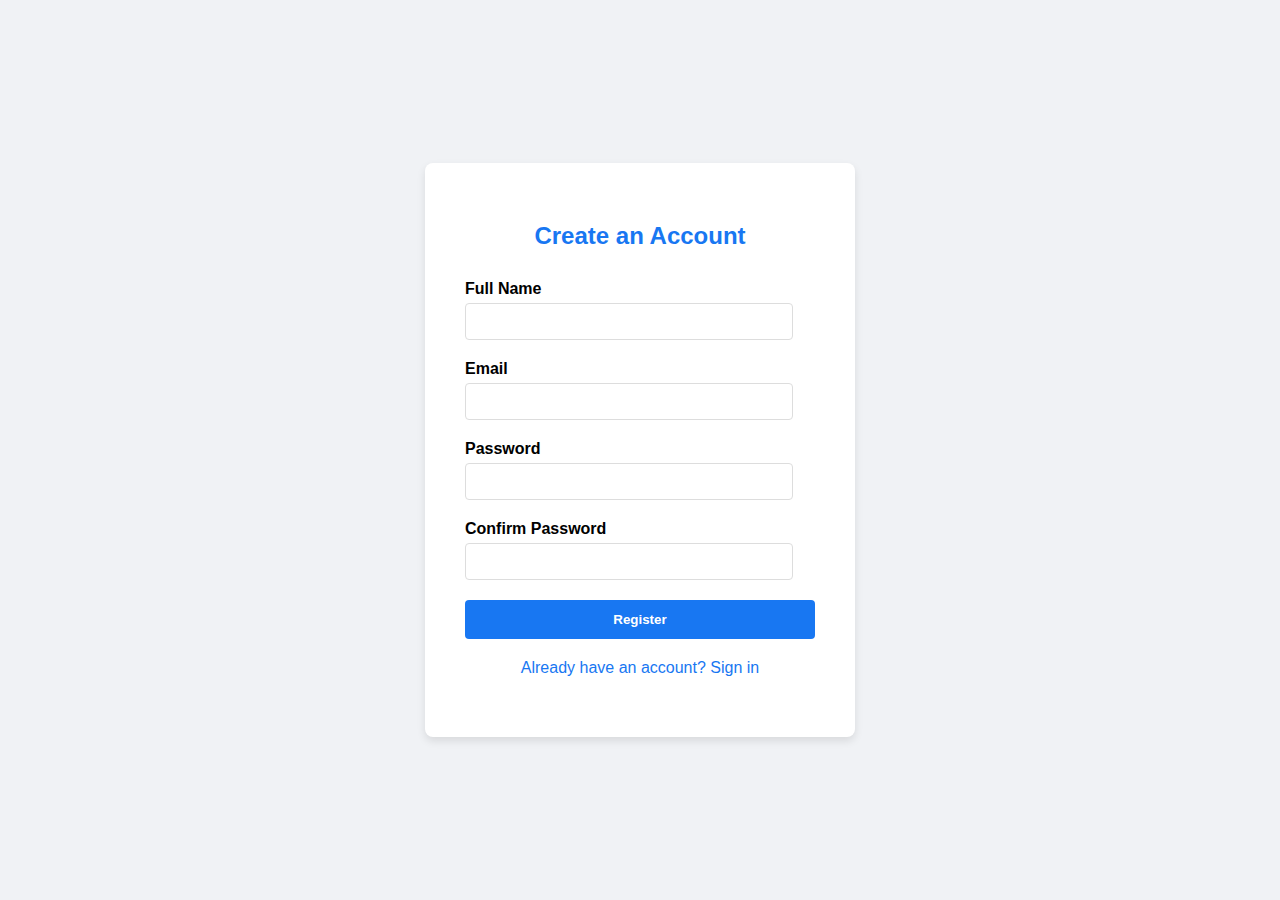
<file: assignment1/index.html>
<!DOCTYPE html>
<html lang="en">
<head>
    <meta charset="UTF-8">
    <meta name="viewport" content="width=device-width, initial-scale=1.0">
    <title>Create an Account</title>
    <link rel="stylesheet" href="style.css">
</head>
<body>

<div class="container">
    <h2>Create an Account</h2>
    <form method="post" action="process_form.php">
        <div class="form-group">
            <label for="name">Full Name</label>
            <input type="text" id="name" name="name">
        </div>
        <div class="form-group">
            <label for="email">Email</label>
            <input type="email" id="email" name="email">
        </div>
        <div class="form-group">
            <label for="password">Password</label>
            <input type="password" id="password" name="password">
        </div>
        <div class="form-group">
            <label for="confirm_password">Confirm Password</label>
            <input type="password" id="confirm_password" name="confirm_password">
        </div>
        <div class="form-group">
            <input type="submit" value="Register">
        </div>
        <div class="form-group">
            <a href="#">Already have an account? Sign in</a>
        </div>
    </form>
</div>

</body>
</html>
</file>
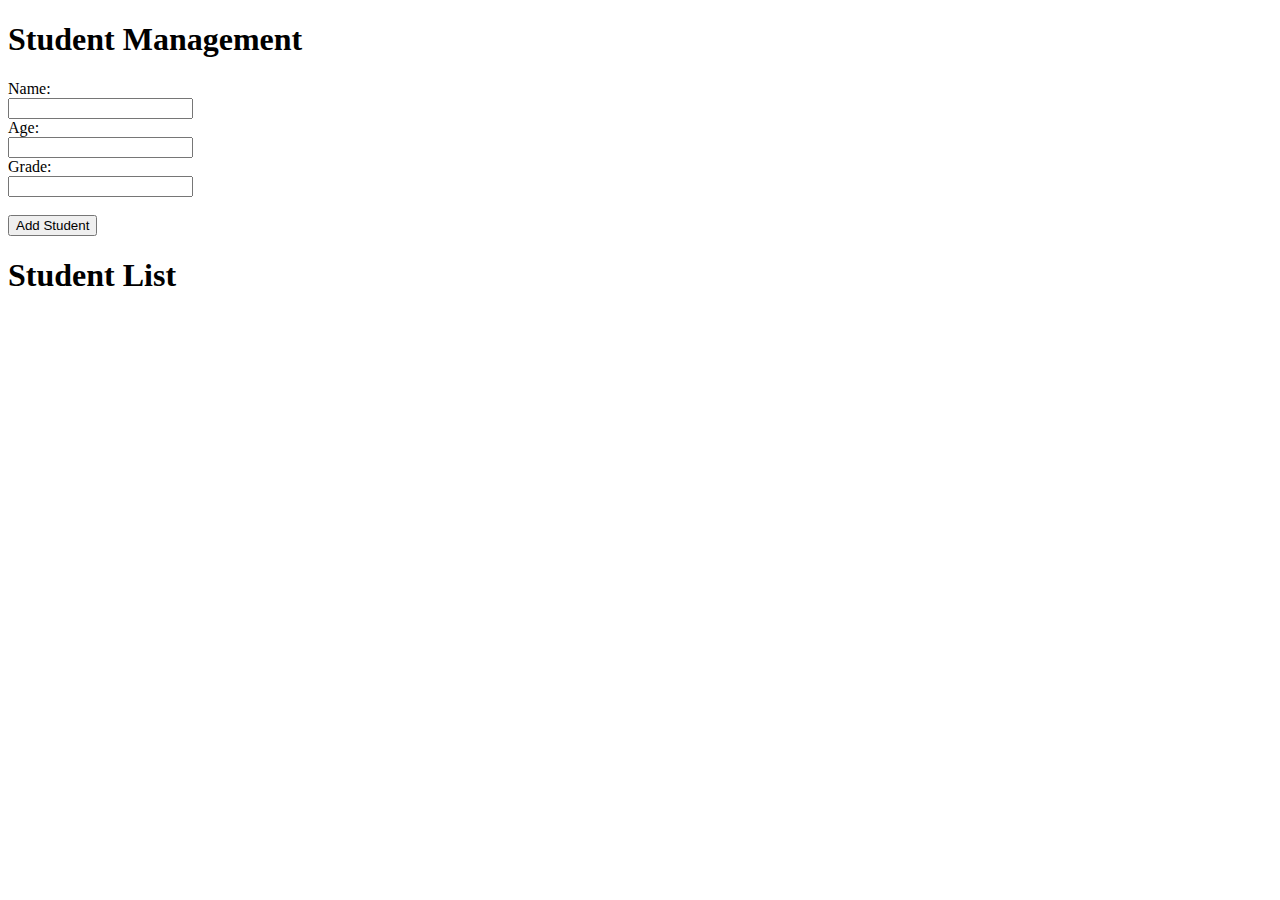
<file: assignment2/index.html>
<!DOCTYPE html>
<html>
<head>
    <title>Student Management</title>
</head>
<body>
    <h1>Student Management</h1>

    <form id="studentForm">
        <label for="name">Name:</label><br>
        <input type="text" id="name" name="name"><br>
        <label for="age">Age:</label><br>
        <input type="number" id="age" name="age"><br>
        <label for="grade">Grade:</label><br>
        <input type="text" id="grade" name="grade"><br><br>
        <button type="button" onclick="addStudent()">Add Student</button>
    </form>

    <h1>Student List</h1>
    <ul id="studentList">
    </ul>

    <script>
        let students = []; 

        function addStudent() {
            const name = document.getElementById("name").value;
            const age = document.getElementById("age").value;
            const grade = document.getElementById("grade").value;

            fetch('student_management.php', {
                method: 'POST',
                headers: {
                    'Content-Type': 'application/x-www-form-urlencoded',
                },
                body: `action=add&name=${name}&age=${age}&grade=${grade}`
            })
            .then(response => response.json())
            .then(data => {
                if (data.success) {
                    students.push({ name, age, grade });
                    displayStudents(); 
                    document.getElementById("studentForm").reset(); 
                } else {
                    alert("Error adding student: " + data.message);
                }
            });
        }

        function displayStudents() {
            const studentList = document.getElementById("studentList");
            studentList.innerHTML = '';

            students.forEach((student, index) => {
                const listItem = document.createElement("li");
                listItem.textContent = `${student.name} - Age: ${student.age}, Grade: ${student.grade}`;

                const deleteButton = document.createElement("button");
                deleteButton.textContent = "Delete";
                deleteButton.onclick = () => deleteStudent(index);
                listItem.appendChild(deleteButton);

                const editButton = document.createElement("button");
                editButton.textContent = "Edit";
                editButton.onclick = () => editStudent(index);
                listItem.appendChild(editButton);

                studentList.appendChild(listItem);
            });
        }

        function deleteStudent(index) {
            fetch('student_management.php', {
                method: 'POST',
                headers: {
                    'Content-Type': 'application/x-www-form-urlencoded',
                },
                body: `action=delete&index=${index}`
            })
            .then(response => response.json())
            .then(data => {
                if (data.success) {
                    students.splice(index, 1); 
                    displayStudents(); 
                } else {
                    alert("Error deleting student: " + data.message);
                }
            });
        }

        function editStudent(index) {
            const student = students[index];
            const newName = prompt("Enter new name:", student.name);
            const newAge = prompt("Enter new age:", student.age);
            const newGrade = prompt("Enter new grade:", student.grade);

            if (newName && newAge && newGrade) {
                fetch('student_management.php', {
                    method: 'POST',
                    headers: {
                        'Content-Type': 'application/x-www-form-urlencoded',
                    },
                    body: `action=edit&index=${index}&name=${newName}&age=${newAge}&grade=${newGrade}`
                })
                .then(response => response.json())
                .then(data => {
                    if (data.success) {
                        students[index] = { name: newName, age: newAge, grade: newGrade }; 
                        displayStudents(); 
                        alert("Error editing student: " + data.message);
                    }
                });
            }
        }
        displayStudents();
    </script>
</body>
</html>
</file>
<file: assignment1/style.css>
body {
    font-family: sans-serif;
    display: flex;
    justify-content: center;
    align-items: center;
    height: 100vh;
    margin: 0;
    background-color: #f0f2f5;
}

.container {
    background-color: white;
    padding: 40px;
    border-radius: 8px;
    box-shadow: 0 4px 8px rgba(0, 0, 0, 0.1);
    width: 350px;
}

.container h2 {
    text-align: center;
    margin-bottom: 30px;
    color: #1877f2;
}

.form-group {
    margin-bottom: 20px;
}

.form-group label {
    display: block;
    margin-bottom: 5px;
    font-weight: bold;
}

.form-group input[type="text"],
.form-group input[type="email"],
.form-group input[type="password"] {
    width: calc(100% - 22px);
    padding: 10px;
    border: 1px solid #ddd;
    border-radius: 4px;
    box-sizing: border-box;
}

.form-group input[type="password"] {
    letter-spacing: 2px;
}

.form-group input[type="submit"] {
    background-color: #1877f2;
    color: white;
    padding: 12px 20px;
    border: none;
    border-radius: 4px;
    cursor: pointer;
    width: 100%;
    font-weight: bold;
}

.form-group input[type="submit"]:hover {
    background-color: #166fe5;
}

.form-group a {
    text-align: center;
    display: block;
    margin-top: 20px;
    color: #1877f2;
    text-decoration: none;
}
</file>
